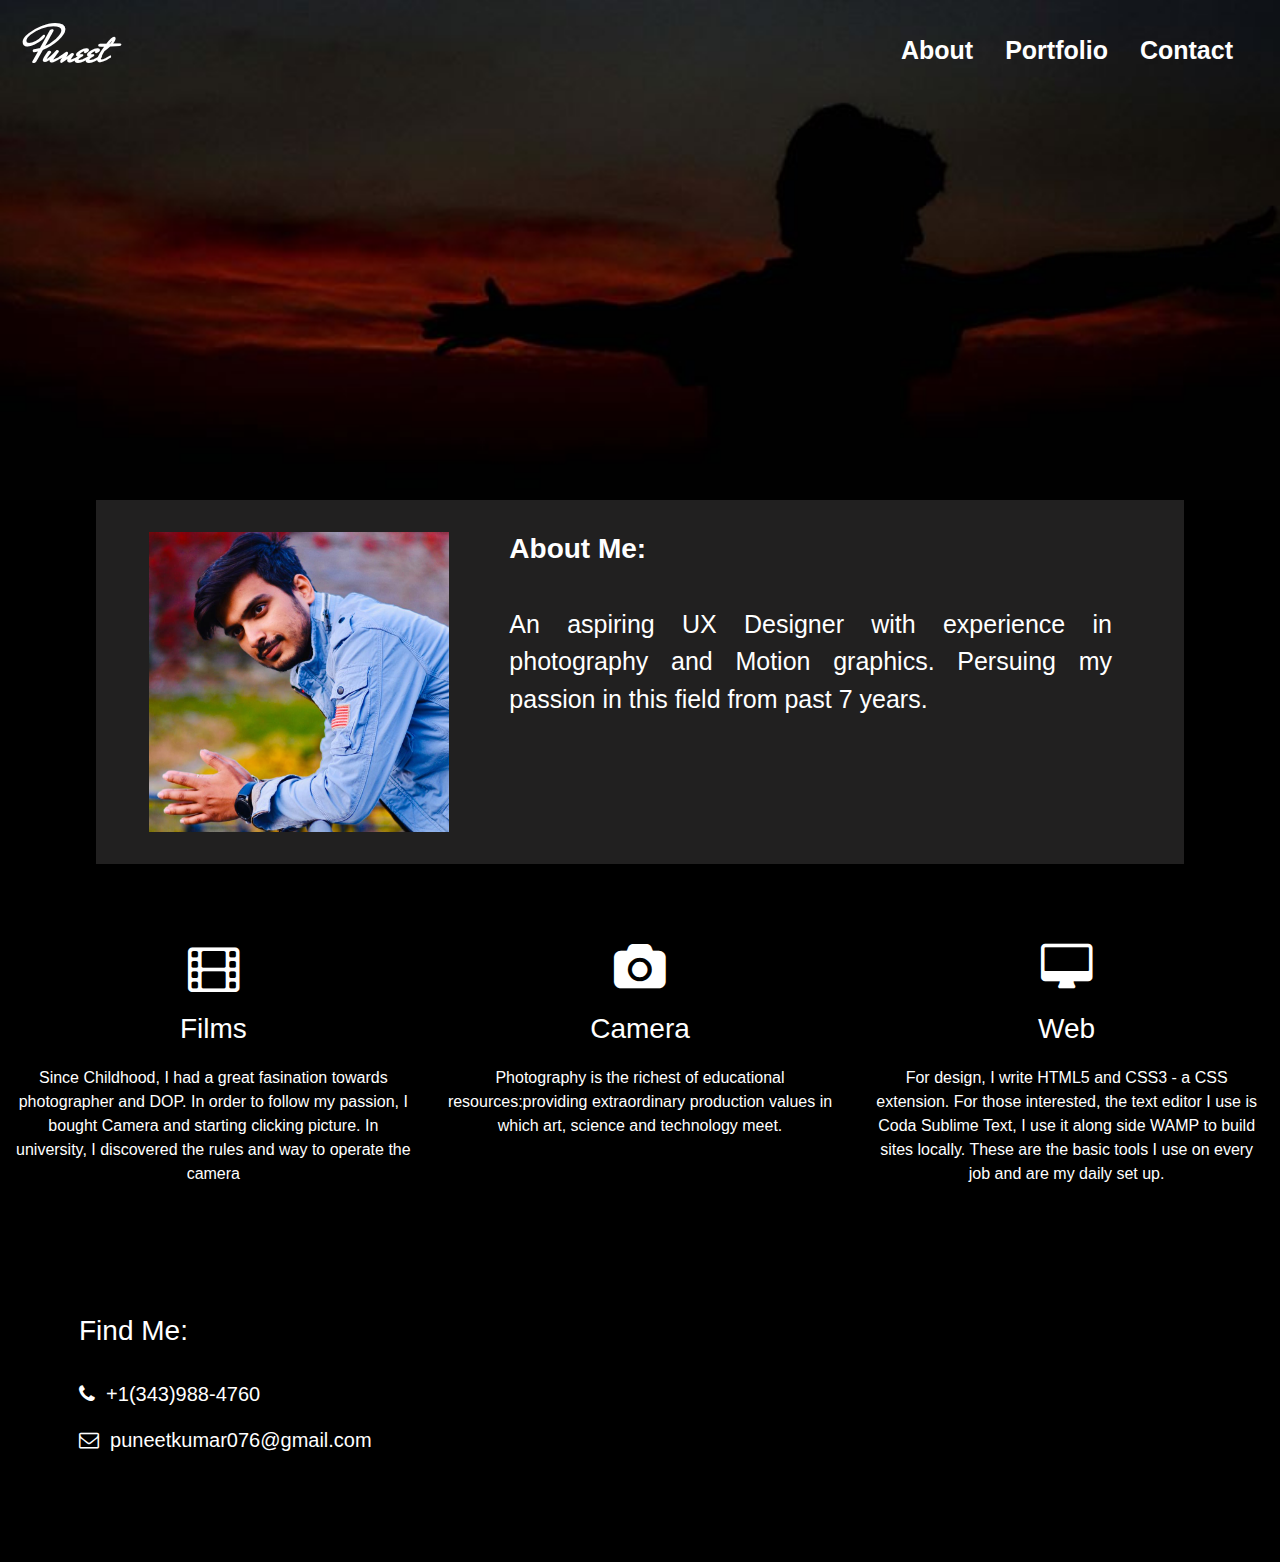
<file: index.html>
<html>
    <head>
        <title>Puneet Portfolio</title>
        <link rel="stylesheet" href="css/style.css">
        <link rel="stylesheet" href="https://maxcdn.bootstrapcdn.com/bootstrap/4.0.0/css/bootstrap.min.css" integrity="sha384-Gn5384xqQ1aoWXA+058RXPxPg6fy4IWvTNh0E263XmFcJlSAwiGgFAW/dAiS6JXm" crossorigin="anonymous">
        <link rel="stylesheet" href="https://stackpath.bootstrapcdn.com/font-awesome/4.7.0/css/font-awesome.min.css">
        <script src="https://code.jquery.com/jquery-3.2.1.slim.min.js" integrity="sha384-KJ3o2DKtIkvYIK3UENzmM7KCkRr/rE9/Qpg6aAZGJwFDMVNA/GpGFF93hXpG5KkN" crossorigin="anonymous"></script>
        <script src="https://cdnjs.cloudflare.com/ajax/libs/popper.js/1.12.9/umd/popper.min.js" integrity="sha384-ApNbgh9B+Y1QKtv3Rn7W3mgPxhU9K/ScQsAP7hUibX39j7fakFPskvXusvfa0b4Q" crossorigin="anonymous"></script>
        <script src="https://maxcdn.bootstrapcdn.com/bootstrap/4.0.0/js/bootstrap.min.js" integrity="sha384-JZR6Spejh4U02d8jOt6vLEHfe/JQGiRRSQQxSfFWpi1MquVdAyjUar5+76PVCmYl" crossorigin="anonymous"></script>
        <link href="https://fonts.googleapis.com/css2?family=Mr+De+Haviland&display=swap" rel="stylesheet">
    </head>
    <body>
        <div class="container">
            <div class="container-fluid">
                <nav class="navbar navbar-expand-lg navbar-dark">
                    <a class="navbar-brand" href="index.html">
                    Puneet
                    </a>
                    <button class="navbar-toggler" type="button" data-toggle="collapse" data-target="#navbarSupportedContent" aria-controls="navbarSupportedContent" aria-expanded="false" aria-label="Toggle navigation">
                    <span class="navbar-toggler-icon"></span>
                    </button>
                    <div class="collapse navbar-collapse" id="navbarSupportedContent">
                    <ul class="navbar-nav ml-auto">
                        <li class="nav-item">
                            <a href="about.html" class="mx-3">About</a>
                        </li>
                        <li class="nav-item">
                            <a href="portfolio.html" class="mx-3">Portfolio</a>
                        </li>
                        <li class="nav-item active">
                            <a href="contact.html" class="mx-3">Contact</a>
                        </li>
                    </ul>
                    </div>
                </nav>
            </div>
        
            <div class="about row">
                <div class="col-sm-12 col-lg-4 col-md-12 left">
                </div>
                <div class="col-sm-12 col-lg-8 col-md-12 right">
                    <h3>About Me:</h3>
                    <p>
                        An aspiring UX Designer with experience in photography and Motion graphics.  Persuing my passion in this field from past 7 years.
                    </p>
                </div>
            </div>
            <div class="profession">
                <div class="col-lg-4 col-md-12 item">
                   <a href="portfolio.html">
                      <i class="fa fa-film fa-3x" aria-hidden="true"></i>
                      <h3>Films</h3>
                      <p>Since Childhood, I had a great fasination towards photographer and DOP. In order
                        to follow my passion, I bought Camera  and starting clicking picture. In university, I discovered the rules and way to operate the camera</p> 
                   </a>
                    
                </div>
                <div class="col-lg-4 col-md-12 item">
                    <a href="portfolio.html">
                        <i class="fa fa-camera fa-3x" aria-hidden="true"></i>
                        <h3>Camera</h3>
                        <p>Photography is the richest of 
                        educational resources:providing extraordinary production values in which art, science and technology meet.</p>
                    </a>
                </div>
                <div class="col-lg-4 col-md-12 item">
                   <a href="portfolio.html">
                        <i class="fa fa-desktop fa-3x" aria-hidden="true"></i>
                        <h3>Web</h3>
                        <p>For design, I write HTML5 and CSS3 - a CSS extension. For those interested, the text editor I use is Coda Sublime Text, I use it along side WAMP to build sites locally. These are the basic tools I use on every job and are my daily set up.</p>          
                    </a>
                </div>
            </div>
        </div>
        <div class="clear"></div>
        <div class="footer row">
                <div class="col-lg-6 col-md-6 col-sm-12 f-left">
                    <h3>Find Me:</h3>
                    <p><i class="fa fa-phone" aria-hidden="true"></i>&nbsp;&nbsp;+1(343)988-4760</p>
                    <p></p><i class="fa fa-envelope-o" aria-hidden="true"></i>&nbsp;&nbsp;puneetkumar076@gmail.com</p>
                </div>
                <div class="col-lg-6 col-md-6 col-sm-12 f-right">
                    <iframe src="https://www.google.com/maps/embed?pb=!1m18!1m12!1m3!1d359536.1450739278!2d-76.08044468012454!3d45.25029748799153!2m3!1f0!2f0!3f0!3m2!1i1024!2i768!4f13.1!3m3!1m2!1s0x4cce05b25f5113af%3A0x8a6a51e131dd15ed!2sOttawa%2C%20ON%2C%20Canada!5e0!3m2!1sen!2sin!4v1585824070291!5m2!1sen!2sin" width="300" height="200" frameborder="0" style="border:0;" allowfullscreen="" aria-hidden="false" tabindex="0"></iframe>
                </div>
        </div>
    </body>
</html>
</file>
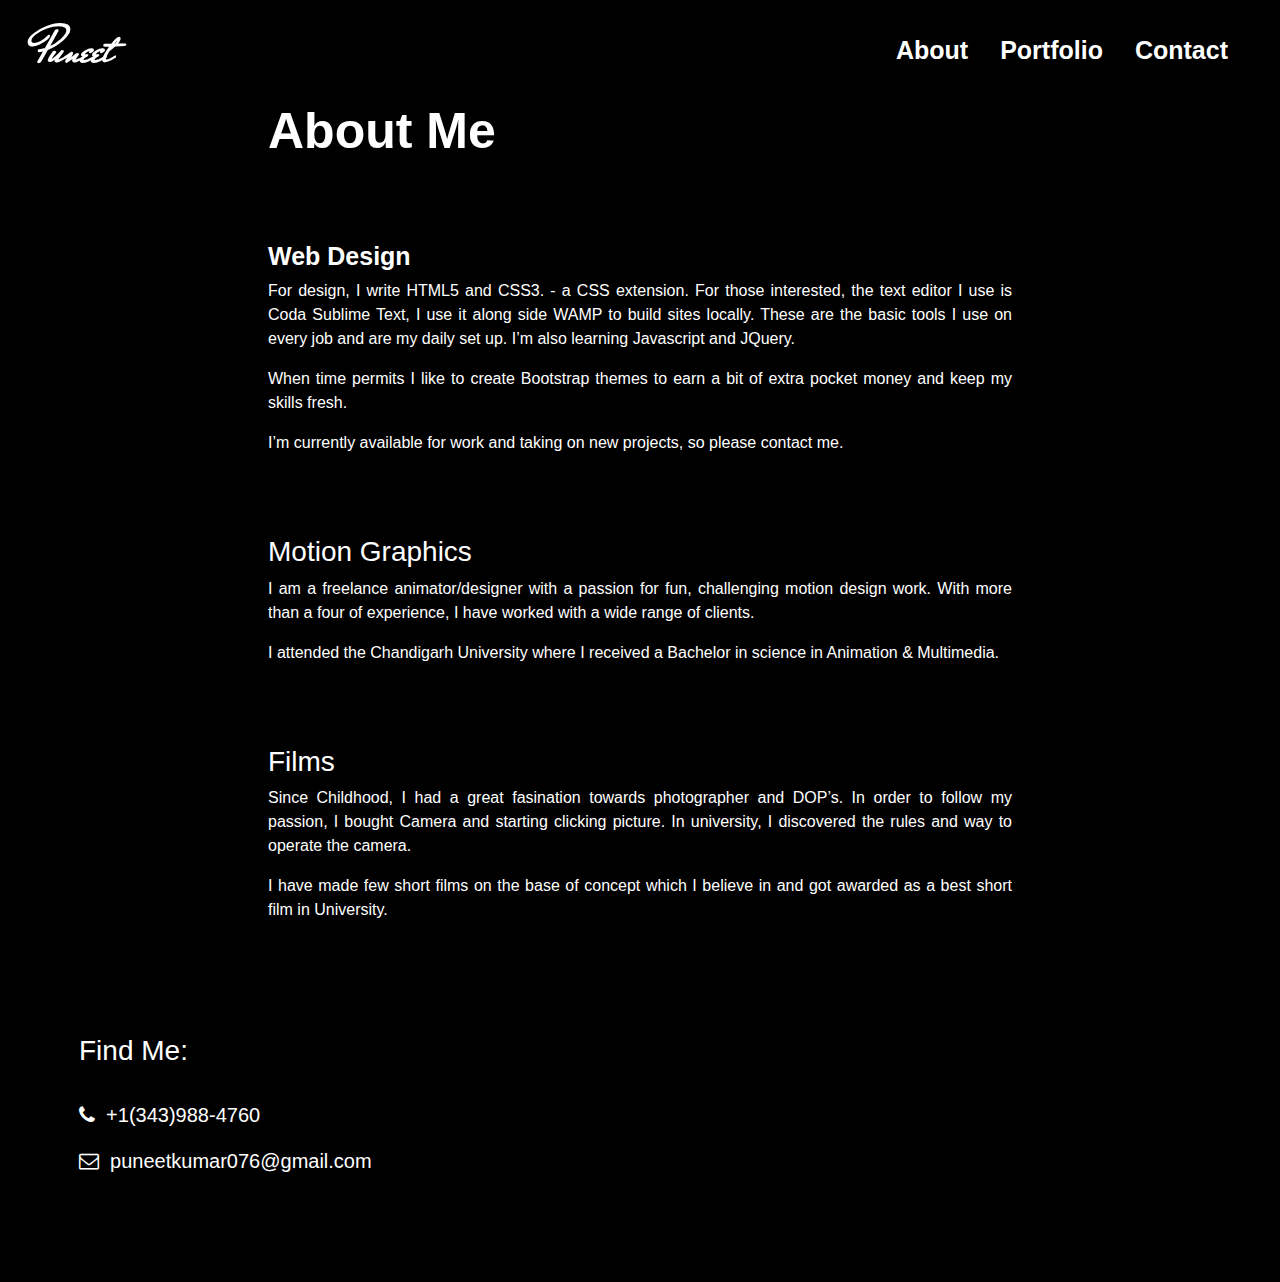
<file: about.html>
<html>
    <head>
        <title>Puneet Portfolio</title>
        <link rel="stylesheet" href="css/style.css">
        <link rel="stylesheet" href="https://maxcdn.bootstrapcdn.com/bootstrap/4.0.0/css/bootstrap.min.css" integrity="sha384-Gn5384xqQ1aoWXA+058RXPxPg6fy4IWvTNh0E263XmFcJlSAwiGgFAW/dAiS6JXm" crossorigin="anonymous">
        <link rel="stylesheet" href="https://stackpath.bootstrapcdn.com/font-awesome/4.7.0/css/font-awesome.min.css">
        <script src="https://code.jquery.com/jquery-3.2.1.slim.min.js" integrity="sha384-KJ3o2DKtIkvYIK3UENzmM7KCkRr/rE9/Qpg6aAZGJwFDMVNA/GpGFF93hXpG5KkN" crossorigin="anonymous"></script>
        <script src="https://cdnjs.cloudflare.com/ajax/libs/popper.js/1.12.9/umd/popper.min.js" integrity="sha384-ApNbgh9B+Y1QKtv3Rn7W3mgPxhU9K/ScQsAP7hUibX39j7fakFPskvXusvfa0b4Q" crossorigin="anonymous"></script>
        <script src="https://maxcdn.bootstrapcdn.com/bootstrap/4.0.0/js/bootstrap.min.js" integrity="sha384-JZR6Spejh4U02d8jOt6vLEHfe/JQGiRRSQQxSfFWpi1MquVdAyjUar5+76PVCmYl" crossorigin="anonymous"></script>
        <link href="https://fonts.googleapis.com/css2?family=Mr+De+Haviland&display=swap" rel="stylesheet">
    </head>
    <body>
        <div class="container-marg">
            <nav class="navbar navbar-expand-lg navbar-dark">
                <a class="navbar-brand" href="index.html">
                Puneet
                </a>
                <button class="navbar-toggler" type="button" data-toggle="collapse" data-target="#navbarSupportedContent" aria-controls="navbarSupportedContent" aria-expanded="false" aria-label="Toggle navigation">
                <span class="navbar-toggler-icon"></span>
                </button>
                <div class="collapse navbar-collapse" id="navbarSupportedContent">
                <ul class="navbar-nav ml-auto">
                    <li class="nav-item">
                        <a href="about.html" class="mx-3">About</a>
                    </li>
                    <li class="nav-item">
                        <a href="portfolio.html" class="mx-3">Portfolio</a>
                    </li>
                    <li class="nav-item active">
                        <a href="contact.html" class="mx-3">Contact</a>
                    </li>
                </ul>
                </div>
            </nav>
            <div class="main">
                <div class="about-heading">
                    <h2>About Me</h2>
                </div>
                <div class="about-web">
                    <h3>Web Design</h3>
                    <p>For design, I write HTML5 and CSS3. - a CSS extension. For those interested, the text editor I use is Coda Sublime Text, I use it along side WAMP to build sites locally. These are the basic tools I use on every job and are my daily set up. I’m also learning Javascript and JQuery.</p>
                    <p>When time permits I like to create Bootstrap themes to earn a bit of extra pocket money and keep my skills fresh.</p>
                    <p>I’m currently available for work and taking on new projects, so please contact me.</p>
                </div>
                <div class="about-graphics">
                    <h3>Motion Graphics</h3>
                    <p>I am a freelance animator/designer with a passion for fun, challenging motion design work. With more than a four of experience, I have worked with a wide range of clients.</p>
                    <p>I attended the Chandigarh University where I received a Bachelor in science in Animation & Multimedia.</p>
                   </div>
                <div class="about-film">
                    <h3>Films</h3>
                    <p>Since Childhood, I had a great fasination towards photographer and DOP’s. In order to follow my passion, I bought Camera and starting clicking picture. In university, I discovered the rules and way to operate the camera.</p>
                    <p>I have made few short films on the base of concept which I believe in and got awarded as a best short film in University.</p>
                </div>
            </div>
        </div>
        <div class="clear"></div>
        <div class="footer row">
            <div class="col-lg-6 col-md-6 col-sm-12 f-left">
                <h3>Find Me:</h3>
                <p><i class="fa fa-phone" aria-hidden="true"></i>&nbsp;&nbsp;+1(343)988-4760</p>
                <p></p><i class="fa fa-envelope-o" aria-hidden="true"></i>&nbsp;&nbsp;puneetkumar076@gmail.com</p>
            </div>
            <div class="col-lg-6 col-md-6 col-sm-12 f-right">
                <iframe src="https://www.google.com/maps/embed?pb=!1m18!1m12!1m3!1d359536.1450739278!2d-76.08044468012454!3d45.25029748799153!2m3!1f0!2f0!3f0!3m2!1i1024!2i768!4f13.1!3m3!1m2!1s0x4cce05b25f5113af%3A0x8a6a51e131dd15ed!2sOttawa%2C%20ON%2C%20Canada!5e0!3m2!1sen!2sin!4v1585824070291!5m2!1sen!2sin" width="300" height="200" frameborder="0" style="border:0;" allowfullscreen="" aria-hidden="false" tabindex="0"></iframe>
            </div>
        </div>
    </body>
</html>
</file>
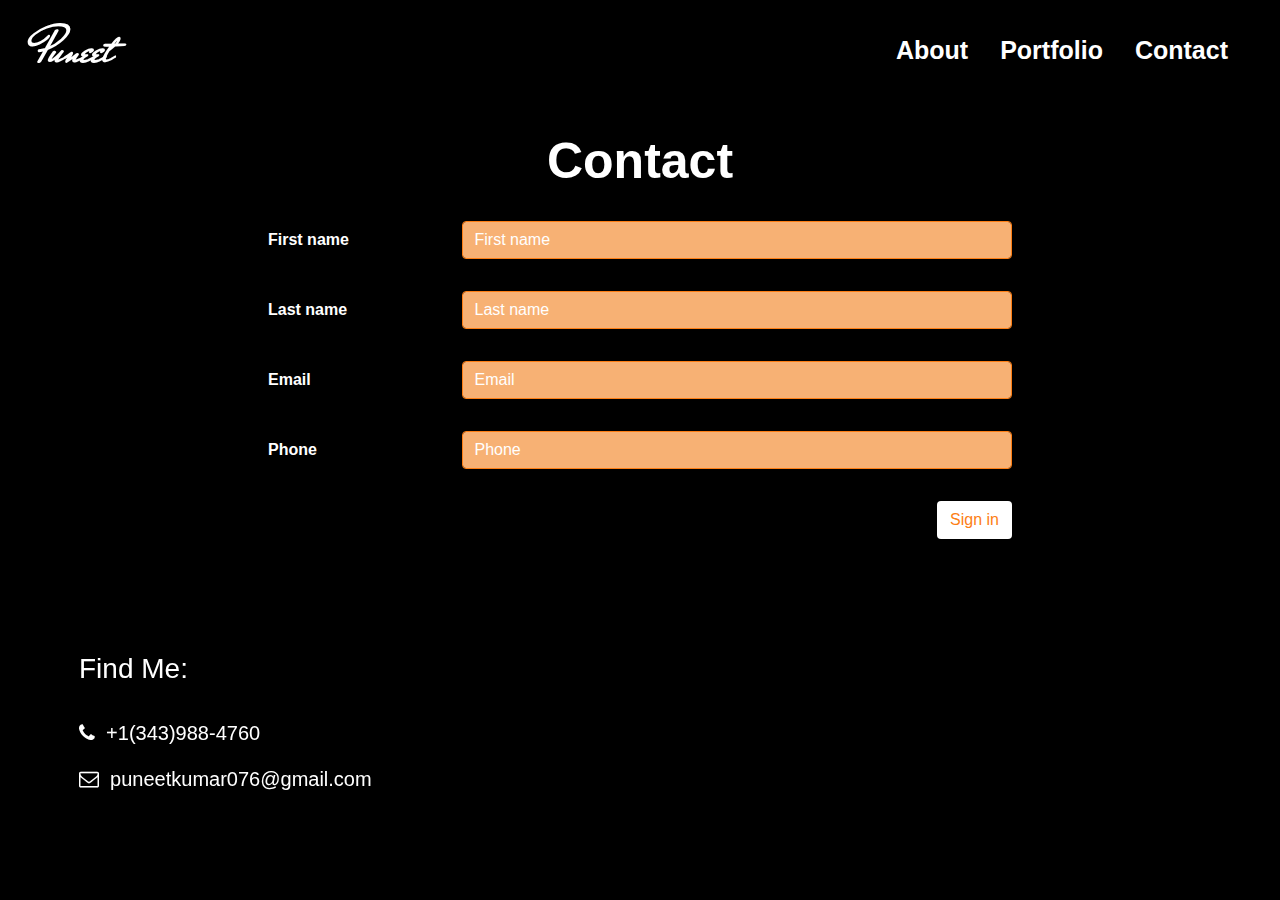
<file: contact.html>
<html>
    <head>
        <title>Puneet Portfolio</title>
        <link rel="stylesheet" href="css/style.css">
        <link rel="stylesheet" href="https://maxcdn.bootstrapcdn.com/bootstrap/4.0.0/css/bootstrap.min.css" integrity="sha384-Gn5384xqQ1aoWXA+058RXPxPg6fy4IWvTNh0E263XmFcJlSAwiGgFAW/dAiS6JXm" crossorigin="anonymous">
        <link rel="stylesheet" href="https://stackpath.bootstrapcdn.com/font-awesome/4.7.0/css/font-awesome.min.css">
        <script src="https://code.jquery.com/jquery-3.2.1.slim.min.js" integrity="sha384-KJ3o2DKtIkvYIK3UENzmM7KCkRr/rE9/Qpg6aAZGJwFDMVNA/GpGFF93hXpG5KkN" crossorigin="anonymous"></script>
        <script src="https://cdnjs.cloudflare.com/ajax/libs/popper.js/1.12.9/umd/popper.min.js" integrity="sha384-ApNbgh9B+Y1QKtv3Rn7W3mgPxhU9K/ScQsAP7hUibX39j7fakFPskvXusvfa0b4Q" crossorigin="anonymous"></script>
        <script src="https://maxcdn.bootstrapcdn.com/bootstrap/4.0.0/js/bootstrap.min.js" integrity="sha384-JZR6Spejh4U02d8jOt6vLEHfe/JQGiRRSQQxSfFWpi1MquVdAyjUar5+76PVCmYl" crossorigin="anonymous"></script>
        <link href="https://fonts.googleapis.com/css2?family=Mr+De+Haviland&display=swap" rel="stylesheet">
    </head>
    <body>
        <div class="container-marg">
            <nav class="navbar navbar-expand-lg navbar-dark">
                <a class="navbar-brand" href="index.html">
                Puneet
                </a>
                <button class="navbar-toggler" type="button" data-toggle="collapse" data-target="#navbarSupportedContent" aria-controls="navbarSupportedContent" aria-expanded="false" aria-label="Toggle navigation">
                <span class="navbar-toggler-icon"></span>
                </button>
                <div class="collapse navbar-collapse" id="navbarSupportedContent">
                <ul class="navbar-nav ml-auto">
                    <li class="nav-item">
                        <a href="about.html" class="mx-3">About</a>
                    </li>
                    <li class="nav-item">
                        <a href="portfolio.html" class="mx-3">Portfolio</a>
                    </li>
                    <li class="nav-item active">
                        <a href="contact.html" class="mx-3">Contact</a>
                    </li>
                </ul>
                </div>
            </nav>
            <div class="col-lg-12">
                <h2 class="contact-heading">Contact</h2>
            </div>
            <div class="main">
                <form>
                    <div class="form-group row">
                      <label for="first-name" class="col-sm-3 col-form-label">First name</label>
                      <div class="col-sm-9">
                        <input type="text" class="form-control" id="first-name" placeholder="First name">
                      </div>
                    </div>
                    <div class="form-group row">
                      <label for="last-name" class="col-sm-3 col-form-label">Last name</label>
                      <div class="col-sm-9">
                        <input type="text" class="form-control" id="last-name" placeholder="Last name">
                      </div>
                    </div>
                    <div class="form-group row">
                        <label for="email" class="col-sm-3 col-form-label">Email</label>
                        <div class="col-sm-9">
                          <input type="email" class="form-control" id="email" placeholder="Email">
                        </div>
                      </div>
                      <div class="form-group row">
                        <label for="phone" class="col-sm-3 col-form-label">Phone</label>
                        <div class="col-sm-9">
                          <input type="tel" class="form-control" id="phone" placeholder="Phone">
                        </div>
                      </div>
                    <div class="form-group row">
                      <div class="col-sm-12" >
                        <button type="submit" class="btn btn-default form-btn" style="float: right;">Sign in</button>
                      </div>
                    </div>
                  </form>
            </div>
        </div>
        <div class="clear"></div>
        <div class="footer row fixed-bottom">
          <div class="col-lg-6 col-md-6 col-sm-12 f-left">
              <h3>Find Me:</h3>
              <p><i class="fa fa-phone" aria-hidden="true"></i>&nbsp;&nbsp;+1(343)988-4760</p>
              <p></p><i class="fa fa-envelope-o" aria-hidden="true"></i>&nbsp;&nbsp;puneetkumar076@gmail.com</p>
          </div>
          <div class="col-lg-6 col-md-6 col-sm-12 f-right">
              <iframe src="https://www.google.com/maps/embed?pb=!1m18!1m12!1m3!1d359536.1450739278!2d-76.08044468012454!3d45.25029748799153!2m3!1f0!2f0!3f0!3m2!1i1024!2i768!4f13.1!3m3!1m2!1s0x4cce05b25f5113af%3A0x8a6a51e131dd15ed!2sOttawa%2C%20ON%2C%20Canada!5e0!3m2!1sen!2sin!4v1585824070291!5m2!1sen!2sin" width="300" height="200" frameborder="0" style="border:0;" allowfullscreen="" aria-hidden="false" tabindex="0"></iframe>
          </div>
        </div>
    </body>
</html>
</file>
<file: css/style.css>
.navbar-brand{
    font-weight: bolder;
    font-size: 50px !important;
    font-family: 'Mr De Haviland', cursive;
}
body{
    margin: 0;
    padding: 0;
    background-color: black !important;
}
a, h1>strong{
    color: #ffffff !important;
}
button:active {
    outline: none !important;
    border: none !important;
}
    
button:focus {outline:0;}
/* navigation bar*/
.container-fluid{
    height: 500px;
    width: 100%;
    background-image: url("../img/puneet.jpg");
    background-repeat: no-repeat;
    background-size: cover;
}
.container-marg {
    margin: 0 20px;
}

.navbar-brand:hover
{
    color: #fd7e14 !important;
}
.nav-item a{
    text-align: right;
    padding-top: 5px;
    font-weight: bolder;
    font-size: 25px !important;
    text-decoration: none !important;
}
.nav-item a:hover
{
    color: #fd7e14 !important;

}
.navbar-toggler{
    border: 5px solid #fd7e14 !important;
    background-color: #fd7e14 !important;
    opacity: 0.7;
}
/* navigation bar ends*/

/* main*/
.container{
    padding: 0 !important;
    margin: 0;
    max-width: 100% !important;
    max-height: 100% !important;
}
.about.row{
    margin: 0 auto;
    width: 85%;
    color: #ffffff !important;
    text-align: justify;
    padding: 2rem;
    background-color: #212020;
    min-height: 350px;
    height: max-content;
    margin-bottom: 5rem;
}

.about .right {
    padding-left: 40px;
    padding-right: 40px;
}

.about h3 {
    font-weight: bold;
}

.about p {
    margin-top: 40px;
    font-size: 25px;
}

.left{
    background-image: url("../img/my.jpg");
    background-position: center;
    background-repeat: no-repeat;
    background-size: contain;
    height: 300px;
}

.profession{
    width: 100%;
    margin-top: 5rem;
    margin-bottom: 5rem;
    color: #ffffff !important;
    text-align: center;
}
.item{
    float: left;
}
.item i{
    margin-bottom: 20px;
}
.item i:hover
{
    color: #fd7e14 !important;
}
.item h3{
    margin-bottom: 20px;
}

.item a {
    text-decoration: none !important;
}

.video-web {
    width: 100%;
    height: 500px;
    margin-bottom: 30px;
}
.selection h3, .selection h4 {
    color: #ffffff;
}

.hide-reel {
    display: none !important;
}
/* main ends*/

/* footer*/

.footer.row{
    width: 90%;
    margin: 5rem auto;
    color: #ffffff !important;
    bottom: 0;
}

.mg{
    margin-top: 5%;
}

video {
    width: 100%;
}

.footer .f-left{
    margin-top: 2rem;
    text-align: left;
    font-size: 20px;
}
.footer .f-left h3{
    margin-bottom: 2rem;
}
.footer .f-right{
    text-align: right;
}
/* footer ends*/ 

/* About page */
.main{  
    color: #ffffff !important;
    text-align: justify;
    width: 60%;
    margin: 0 auto;
}

.main2 {
    width: 90%;
    margin: 0 auto;
}

input, input::placeholder {
    color: #ffffff !important;
}
.about-heading h2{
    font-weight: bolder;
    font-size: 50px;
}
.about-web{
    margin-top: 5rem;
    margin-bottom: 2rem;
}
.about-web h3{
    font-weight: bolder;
    font-size: 25px;
}
.about-graphics{
    margin-top: 5rem;
    margin-bottom: 2rem;
}
.about-film{
    margin-top: 5rem;
}
/* footer ends*/

/* contact*/
.contact-heading{
    font-weight: bolder;
    font-size: 50px;
    text-align: center;
    color: #ffffff !important;
    margin-top: 30px;
    margin-bottom: 30px;
}
.form-group {
    margin-bottom: 2rem !important;
}
.form-group label {
    text-align: left;
}
.form-btn{
    background-color: #ffffff;
    font-size: 18px;
    border: 1px solid #fd7e14;
    border-radius: 5px;
    text-align: center;
    color: #fd7e14;
    margin-bottom: 30px;
}
.form-btn:hover{
    color: #ffffff;
    background-color: #fd7e14;
}
.col-form-label{
    font-size: 35px;
    font-weight: bold;
}
input{
    background-color: #F7B174 !important;
    border: 1px solid #fd7e14 !important;
}
/* contact ends*/

/*portfolio*/
.portfolio-heading{
    font-weight: bolder;
    font-size: 50px;
    text-align: center;
    color: #ffffff !important;
    margin-top: 30px;
    margin-bottom: 30px;
}
.gal-btn{
    text-align: center;
    margin-top: 30px;
}
.selection-button
{
    font-size: 18px;
    border-radius: 5px;
    text-align: center;
    color: #ffffff;
    margin-bottom: 30px;
    background-color: transparent;
    margin-left: 10px;
    margin-right: 10px;
}
.selection-button:focus{
    border: none !important;
}
.selection-button:hover, .selection-button.active
{
    color: #fd7e14;
    border: none !important;

}
.clear{
    clear:both;
}
@media only screen and (max-width:991px){
    .about.row .right h3 {
        padding-top: 25px;
        text-align: center;
    }
    .profession {
        width:70%;
        margin: 0 auto;
    }
    .profession p {
        font-size: large;
    }
}

@media only screen and (max-width:768px){
    .about.row {
        width: 90%;
    }
    .about .right {
        margin-top: 20px;
    }
    .main{
        width: 90%;
    }
    .footer .f-right{
        text-align: left;
    }
    .footer.row{
        margin: 4rem auto;
    }
    .form-group {
        margin-bottom: 1.5rem !important;
    }
}

@media only screen and (max-width:576px){
    .about .right {
        margin-top: 15px;
    }
    .main{
        width: 100%;
    }
    .footer .f-right{
        text-align: left;
    }
    .footer.row{
        margin: 3rem auto;
    }
    .form-group label {
        text-align: center;
    }
    .form-group {
        margin-bottom: 0.8rem !important;
    }
    .about p {
        text-align: left;
    }
}
</file>
